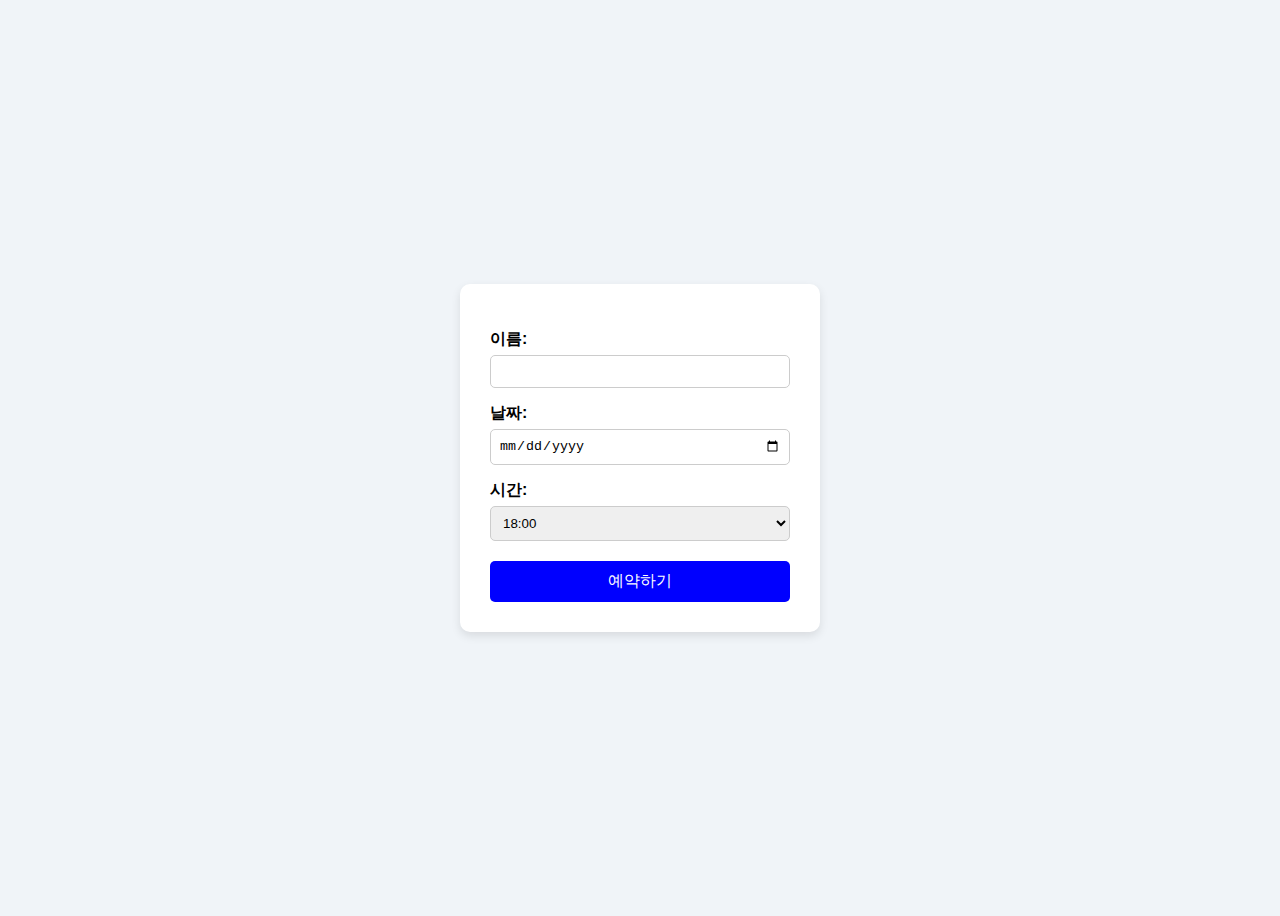
<file: reservation.html>
<!DOCTYPE html>
<html lang="ko">
<head>
  <meta charset="UTF-8">
  <title>예약 페이지</title>
  <link rel="stylesheet" href="reservation.css">
</head>
<body>
  <form id="bookingForm">
    <label for="name">이름:</label>
    <input type="text" id="name" name="name" required>

    <label for="date">날짜:</label>
    <input type="date" id="date" name="date" required>

    <label for="time">시간:</label>
    <select id="time" name="time">
      <option value="10:00">18:00</option>
      <option value="10:00">19:00</option>
      <option value="14:00">20:00</option>
      <option value="19:00">21:00</option>
    </select>

    <button type="submit">예약하기</button>
  </form>

  <div id="message"></div>

  <script src="reservation.js"></script>
</body>
</html>
</file>
<file: reservation.css>
body {
  font-family: '맑은 고딕', sans-serif;
  background-color: #f0f4f8;
  display: flex;
  justify-content: center;
  align-items: center;
  height: 100vh;
}

form {
  background-color: #ffffff;
  padding: 30px;
  border-radius: 10px;
  box-shadow: 0 4px 10px rgba(0, 0, 0, 0.1);
  width: 300px;
}

label {
  display: block;
  margin-top: 15px;
  font-weight: bold;
}

input, select {
  width: 100%;
  padding: 8px;
  margin-top: 5px;
  border: 1px solid #ccc;
  border-radius: 5px;
  box-sizing: border-box;
}

button {
  margin-top: 20px;
  width: 100%;
  padding: 10px;
  background-color: blue;
  color: white;
  border: none;
  border-radius: 5px;
  font-size: 16px;
  cursor: pointer;
}

button:hover {
  background-color: purple;
}

#message {
  margin-top: 20px;
  text-align: center;
  font-weight: bold;
  color: black;
}
</file>
